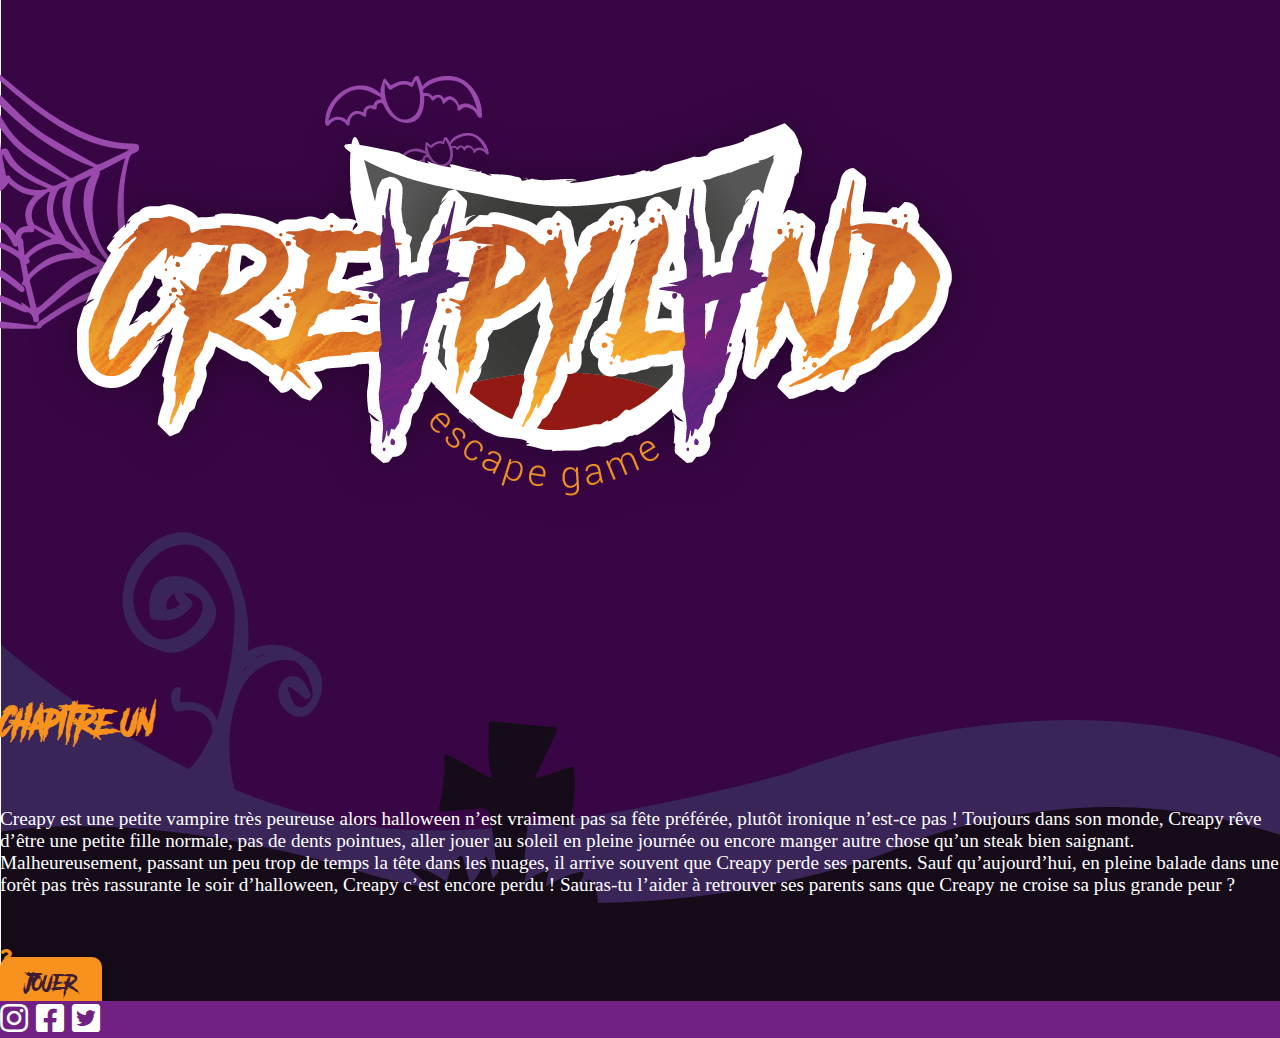
<file: index.html>
<!DOCTYPE html>
<html lang="fr">
  <head>
    <meta charset="utf-8">
    <meta name="viewport" content="width=device-width, initial-scale=1">
    <link rel="stylesheet" href="https://use.fontawesome.com/releases/v5.8.2/css/all.css">
    <link rel="stylesheet" href="https://cdn.jsdelivr.net/npm/bootstrap@4.6.0/dist/css/bootstrap.min.css" integrity="sha384-B0vP5xmATw1+K9KRQjQERJvTumQW0nPEzvF6L/Z6nronJ3oUOFUFpCjEUQouq2+l" crossorigin="anonymous">
    <link rel="stylesheet" href="css/styles3.css">
    <title>Chapitre un</title>
  </head>
  <body style="background-image: url(images/wallpaperAccueil.png);">
    <div class="container-fluid">
      <div class="container">
        <div class="row">
          <div class="d-flex justify-content-center">
            <img class="img-fluid col-sm-10 col-md-6 pt-5" src="images/logo.png">
          </div>
          <div class="col-sm-12 offset-md-1 col-md-10">
            <h2 class="h2Title anotherDangerDemo" style="">Chapitre un</h2>
            <p class="pParagraph text-justify">Creapy est une petite vampire très peureuse alors halloween n’est vraiment pas sa fête préférée, plutôt ironique n’est-ce pas ! Toujours dans son monde, Creapy rêve d’être une petite fille normale, pas de dents pointues, aller jouer au soleil en pleine journée ou encore manger autre chose qu’un steak bien saignant. Malheureusement, passant un peu trop de temps la tête dans les nuages, il arrive souvent que Creapy perde ses parents. Sauf qu’aujourd’hui, en pleine balade dans une forêt pas très rassurante le soir d’halloween, Creapy c’est encore perdu ! Sauras-tu l’aider à retrouver ses parents sans que Creapy ne croise sa plus grande peur ?</p>
            <div class=" question">
              <div class="d-flex justify-content-center">
                <p class="hovered">Découvrez un nouveau concept, l'escape game virtuel rien de plus immersif !</p>
              </div>

              <div class="d-flex justify-content-center">
                <i class="fas fa-question"></i>
              </div>

              <div class="d-flex justify-content-center">
                <a class="aLinkHome mt-3 anotherDangerDemo" href="index3.html">Jouer</a>
              </div>
            </div>
          </div>
        </div>
      </div>
    </div>
    <div class="container-fluid fixed-bottom">
      <div class="row d-flex justify-content-center divFooter">
        <div>
          <i class="fab fa-instagram px-3"></i>
          <i class="fab fa-facebook-square px-3"></i>
          <i class="fab fa-twitter-square px-3"></i>
        </div>
      </div>
    </div>
  </body>
</html>
</file>
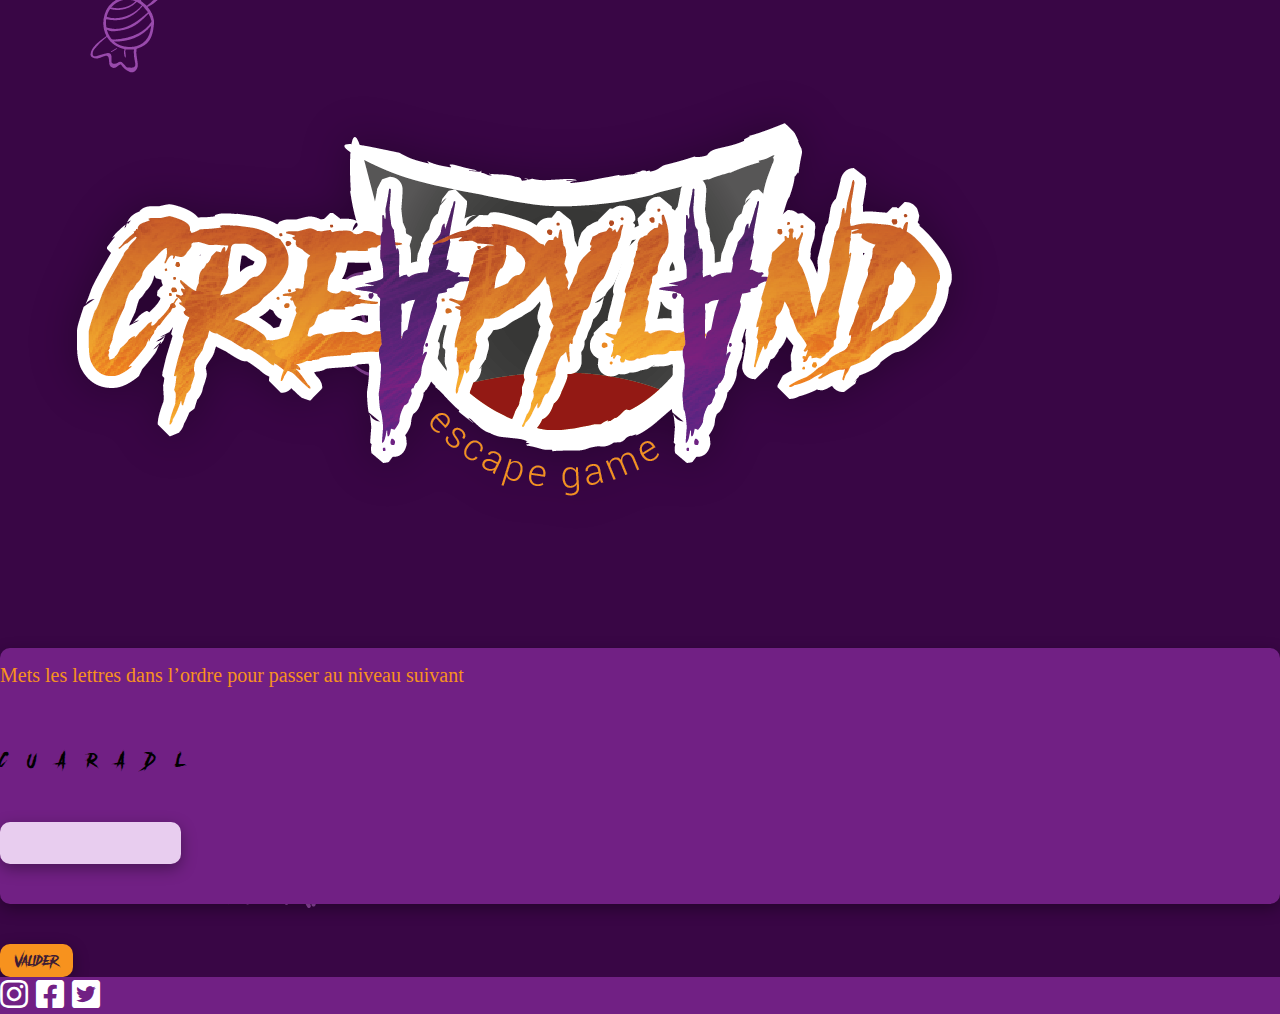
<file: index3.html>
<!DOCTYPE html>
<html lang="fr">
  <head>
    <meta charset="utf-8">
    <meta name="viewport" content="width=device-width, initial-scale=1">
    <link rel="stylesheet" href="https://use.fontawesome.com/releases/v5.8.2/css/all.css">
    <link rel="stylesheet" href="https://cdn.jsdelivr.net/npm/bootstrap@4.6.0/dist/css/bootstrap.min.css" integrity="sha384-B0vP5xmATw1+K9KRQjQERJvTumQW0nPEzvF6L/Z6nronJ3oUOFUFpCjEUQouq2+l" crossorigin="anonymous">
    <link rel="stylesheet" href="css/styles4.css">
    <title>Enigme une</title>
  </head>
  <body style="background-image: url(images/wallpaper.png);">
    <div class="container-fluid">
      <div class="container">
        <div class="row">
          <div class="d-flex justify-content-center">
            <img class="img-fluid col-sm-10 col-md-6 pt-5" src="images/logo.png">
          </div>
          <div class="col-sm-12 offset-md-1 col-md-10">
              <div class="case">
                <p class="h3Title text-center">Mets les lettres dans l’ordre pour passer au niveau suivant</p>
                <p class="pEnigme anotherDangerDemo text-white text-center">C U A R A D L</p>
                <div class="d-flex justify-content-center">
                  <input class="inputEnigme" id="inputUser">
                </div>
              </div>
              <div class="d-flex justify-content-end">
                <button class="buttonEnigme anotherDangerDemo" onclick="submitUser()">Valider</button>
              </div>

            <div id="bonneReponse" style="display: none;">
              <p class="text-white text-center mt-1">Bonne réponse !</p>
              <div class="d-flex justify-content-center">
                <a class="aLinkHome mt-3" href="index4.html">Suivant →</a>
              </div>
            </div>

          </div>
        </div>
      </div>
    </div>
    <div class="container-fluid fixed-bottom">
      <div class="row d-flex justify-content-center divFooter">
        <div>
          <i class="fab fa-instagram px-3"></i>
          <i class="fab fa-facebook-square px-3"></i>
          <i class="fab fa-twitter-square px-3"></i>
        </div>
      </div>
    </div>

    <script>
    function submitUser() {
      if (document.getElementById('inputUser').value != '') {
        if (document.getElementById('inputUser').value == "dracula") {
          document.getElementById("bonneReponse").style.display = 'block';
        } else {
          alert('Mauvaise réponse !');
        }
      } else {
        alert('Veuillez entrer une valeur !')
      }
    }
    </script>
  </body>
</html>
</file>
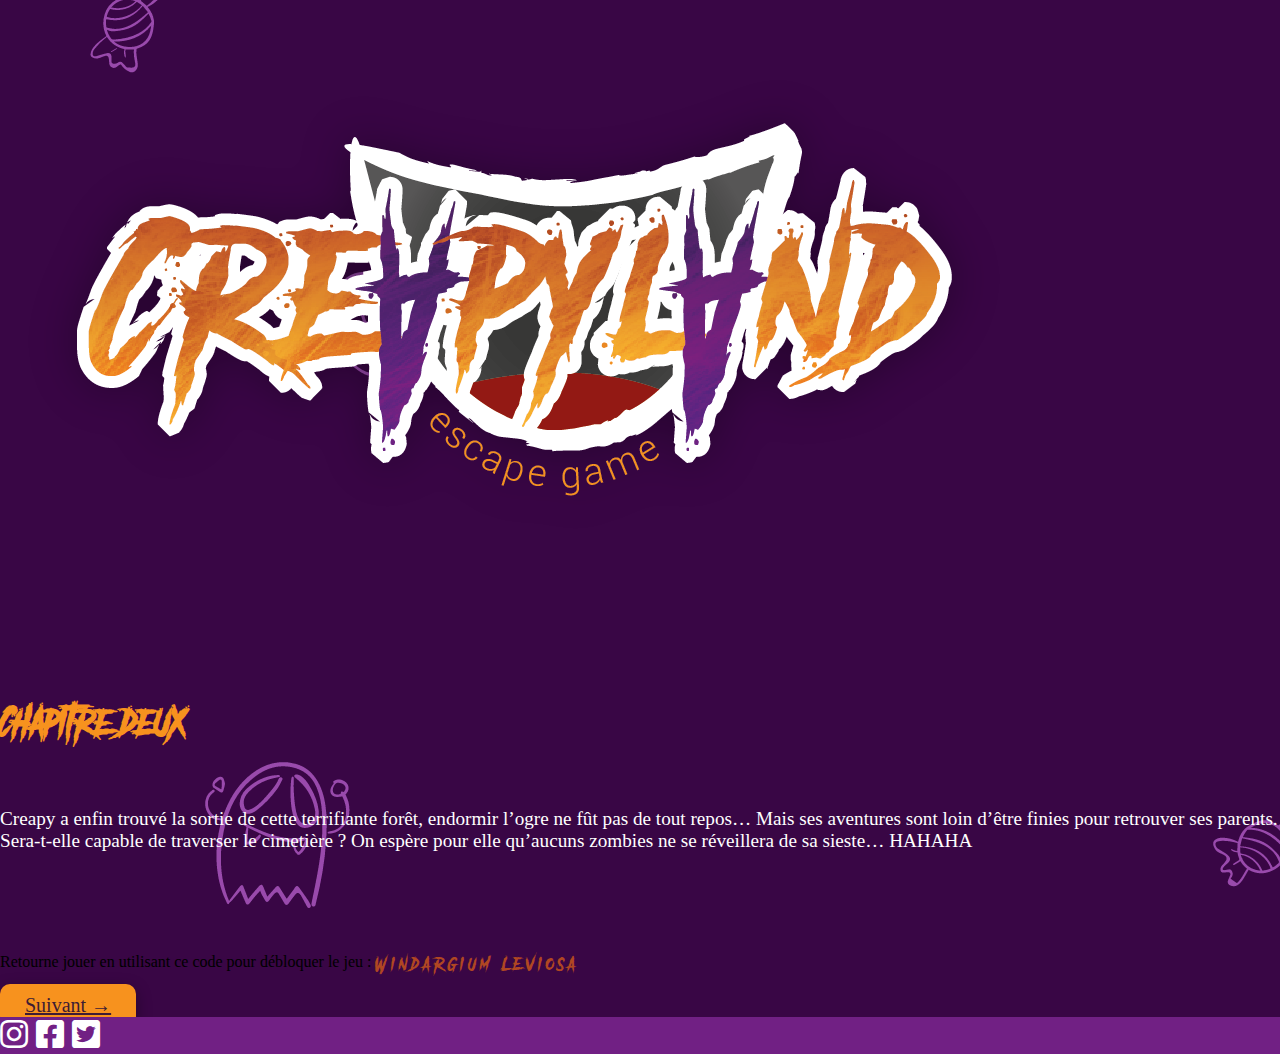
<file: index4.html>
<!DOCTYPE html>
<html lang="fr">
  <head>
    <meta charset="utf-8">
    <meta name="viewport" content="width=device-width, initial-scale=1">
    <link rel="stylesheet" href="https://use.fontawesome.com/releases/v5.8.2/css/all.css">
    <link rel="stylesheet" href="https://cdn.jsdelivr.net/npm/bootstrap@4.6.0/dist/css/bootstrap.min.css" integrity="sha384-B0vP5xmATw1+K9KRQjQERJvTumQW0nPEzvF6L/Z6nronJ3oUOFUFpCjEUQouq2+l" crossorigin="anonymous">
    <link rel="stylesheet" href="css/styles5.css">
    <title>Chapitre Un</title>
  </head>
  <body style="background-image: url(images/wallpaper.png);">
    <div class="container-fluid">
      <div class="container">
        <div class="row">
          <div class="d-flex justify-content-center">
            <img class="img-fluid col-sm-10 col-md-6 pt-5" src="images/logo.png">
          </div>
          <div class="col-sm-12 offset-md-1 col-md-10">
            <h2 class="h2Title anotherDangerDemo">Chapitre deux</h2>
            <p class="pParagraph text-justify">Creapy a enfin trouvé la sortie de cette terrifiante forêt, endormir l’ogre ne fût pas de tout repos… Mais ses aventures sont loin d’être finies pour retrouver ses parents. Sera-t-elle capable de traverser le cimetière ? On espère pour elle qu’aucuns zombies ne se réveillera de sa sieste… HAHAHA </p>
            <p class="text-white text-center mt-3">Retourne jouer en utilisant ce code pour débloquer le jeu : <span class="anotherDangerDemo reponse">Windargium Leviosa</span></p>
            <div class="d-flex justify-content-center">
              <a class="aLinkHome mt-3" href="index5.html">Suivant →</a>
            </div>
          </div>
        </div>
      </div>
    </div>
    <div class="container-fluid fixed-bottom">
      <div class="row d-flex justify-content-center divFooter">
        <div>
          <i class="fab fa-instagram px-3"></i>
          <i class="fab fa-facebook-square px-3"></i>
          <i class="fab fa-twitter-square px-3"></i>
        </div>
      </div>
    </div>
  </body>
</html>
</file>
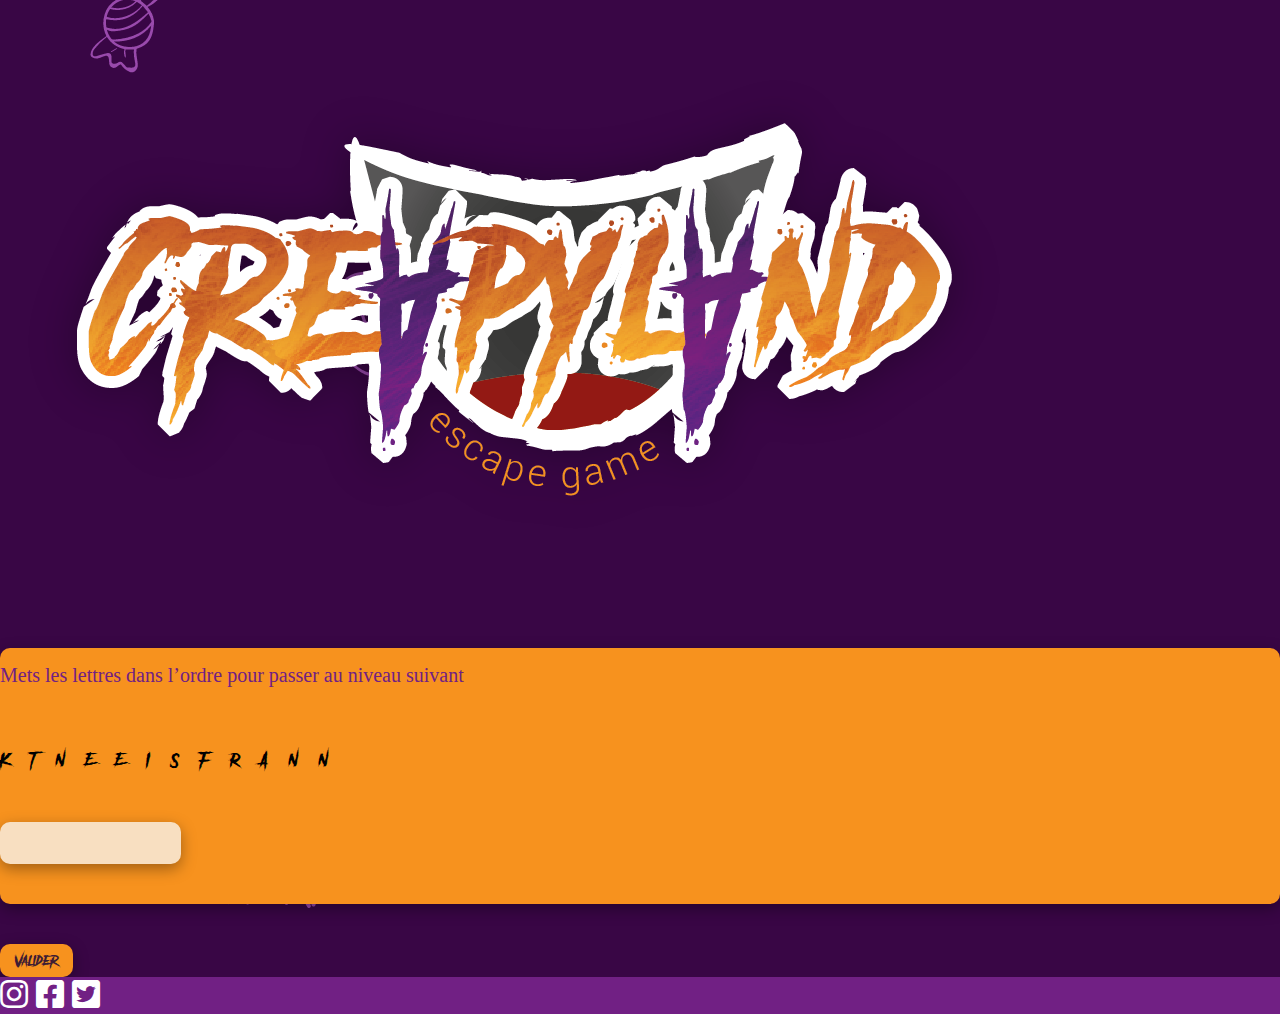
<file: index5.html>
<!DOCTYPE html>
<html lang="fr">
  <head>
    <meta charset="utf-8">
    <meta name="viewport" content="width=device-width, initial-scale=1">
    <link rel="stylesheet" href="https://use.fontawesome.com/releases/v5.8.2/css/all.css">
    <link rel="stylesheet" href="https://cdn.jsdelivr.net/npm/bootstrap@4.6.0/dist/css/bootstrap.min.css" integrity="sha384-B0vP5xmATw1+K9KRQjQERJvTumQW0nPEzvF6L/Z6nronJ3oUOFUFpCjEUQouq2+l" crossorigin="anonymous">
    <link rel="stylesheet" href="css/styles6.css">
    <title>Enigme deux</title>
  </head>
  <body style="background-image: url(images/wallpaper.png);">
    <div class="container-fluid">
      <div class="container">
        <div class="row">
          <div class="d-flex justify-content-center">
            <img class="img-fluid col-sm-10 col-md-6 pt-5" src="images/logo.png">
          </div>
          <div class="col-sm-12 offset-md-1 col-md-10">
              <div class="case">
                <p class="h3Title text-center">Mets les lettres dans l’ordre pour passer au niveau suivant</p>
                <p class="pEnigme anotherDangerDemo text-white text-center">K  T  N  E  E  I  S  F  R  A  N  N</p>
                <div class="d-flex justify-content-center">
                  <input class="inputEnigme" id="inputUser">
                </div>
              </div>
              <div class="d-flex justify-content-end">
                <button class="buttonEnigme anotherDangerDemo" onclick="submitUser()">Valider</button>
              </div>

              <div id="bonneReponse" style="display: none;">
                <p class="text-white text-center mt-1">Bonne réponse !</p>
                <div class="d-flex justify-content-center">
                  <a class="aLinkHome mt-3" href="index6.html">Suivant →</a>
                </div>
              </div>
          </div>
        </div>
      </div>
    </div>
    <div class="container-fluid fixed-bottom">
      <div class="row d-flex justify-content-center divFooter">
        <div>
          <i class="fab fa-instagram px-3"></i>
          <i class="fab fa-facebook-square px-3"></i>
          <i class="fab fa-twitter-square px-3"></i>
        </div>
      </div>
    </div>

    <script>
    function submitUser() {
      if (document.getElementById('inputUser').value != '') {
        if (document.getElementById('inputUser').value == "frankenstein") {
          document.getElementById("bonneReponse").style.display = 'block';
        } else {
          alert('Mauvaise réponse !');
        }
      } else {
        alert('Veuillez entrer une valeur !')
      }
    }
    </script>
  </body>
</html>
</file>
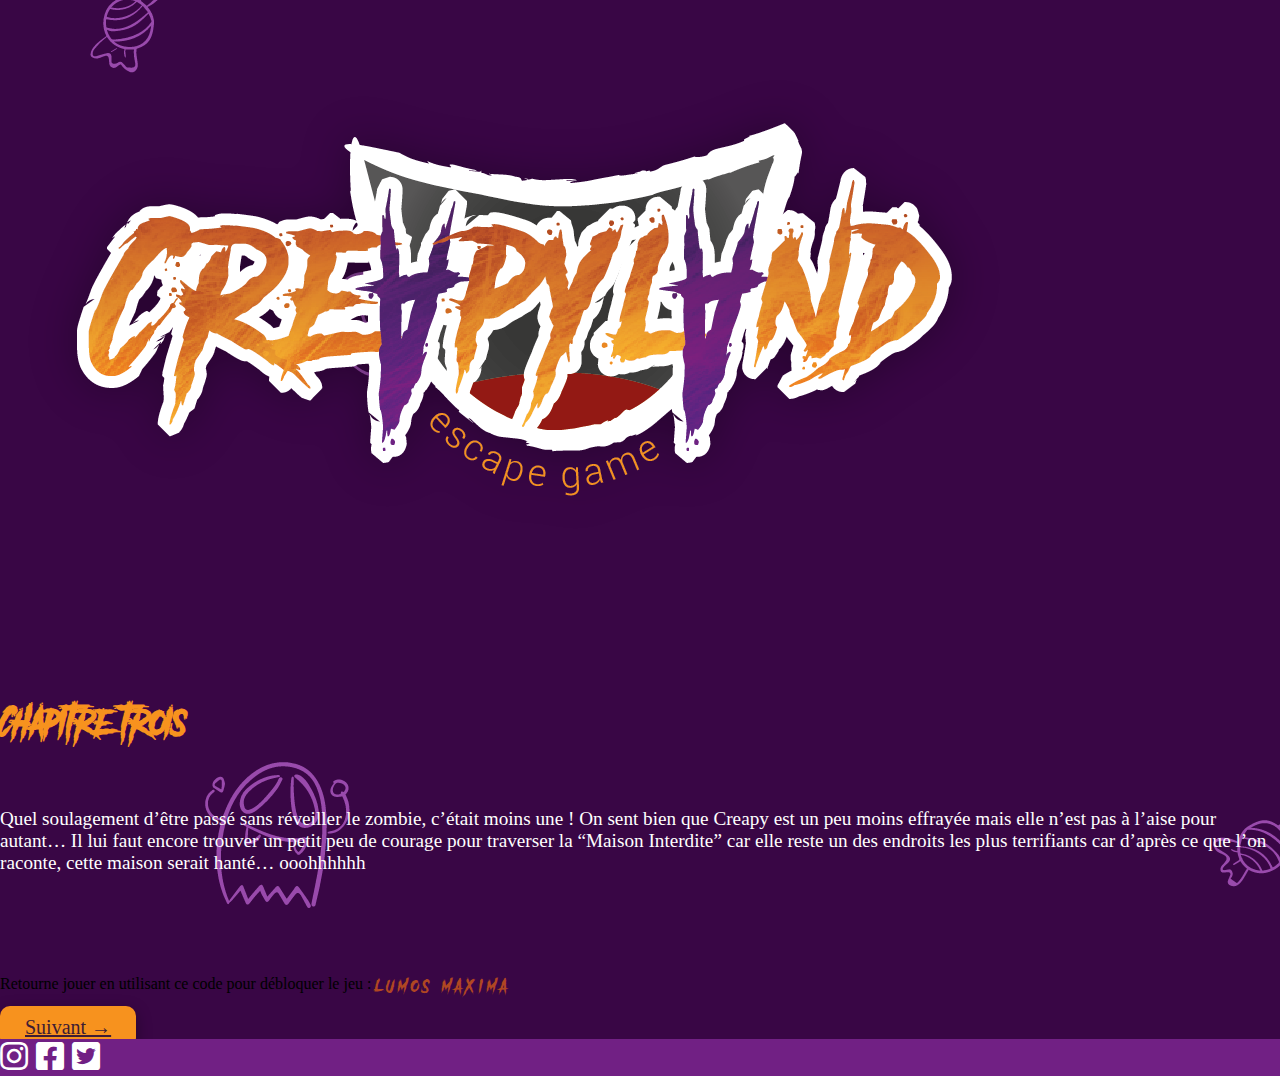
<file: index6.html>
<!DOCTYPE html>
<html lang="fr">
  <head>
    <meta charset="utf-8">
    <meta name="viewport" content="width=device-width, initial-scale=1">
    <link rel="stylesheet" href="https://use.fontawesome.com/releases/v5.8.2/css/all.css">
    <link rel="stylesheet" href="https://cdn.jsdelivr.net/npm/bootstrap@4.6.0/dist/css/bootstrap.min.css" integrity="sha384-B0vP5xmATw1+K9KRQjQERJvTumQW0nPEzvF6L/Z6nronJ3oUOFUFpCjEUQouq2+l" crossorigin="anonymous">
    <link rel="stylesheet" href="css/styles7.css">
    <title>Chapitre Trois</title>
  </head>
  <body style="background-image: url(images/wallpaper.png);">
    <div class="container-fluid">
      <div class="container">
        <div class="row">
          <div class="d-flex justify-content-center">
            <img class="img-fluid col-sm-10 col-md-6 pt-5" src="images/logo.png">
          </div>
          <div class="col-sm-12 offset-md-1 col-md-10">
            <h2 class="h2Title anotherDangerDemo">Chapitre trois</h2>
            <p class="pParagraph text-justify">Quel soulagement d’être passé sans réveiller le zombie, c’était moins une ! On sent bien que Creapy est un peu moins effrayée mais elle n’est pas à l’aise pour autant… Il lui faut encore trouver un petit peu de courage pour traverser la “Maison Interdite” car elle reste un des endroits les plus terrifiants car d’après ce que l’on raconte, cette maison serait hanté… ooohhhhhh </p>
            <p class="text-white text-center mt-3">Retourne jouer en utilisant ce code pour débloquer le jeu : <span class="anotherDangerDemo reponse">lumos maxima</span></p>
            <div class="d-flex justify-content-center">
              <a class="aLinkHome mt-3" href="index7.html">Suivant →</a>
            </div>
          </div>
        </div>
      </div>
    </div>
    <div class="container-fluid fixed-bottom">
      <div class="row d-flex justify-content-center divFooter">
        <div>
          <i class="fab fa-instagram px-3"></i>
          <i class="fab fa-facebook-square px-3"></i>
          <i class="fab fa-twitter-square px-3"></i>
        </div>
      </div>
    </div>
  </body>
</html>
</file>
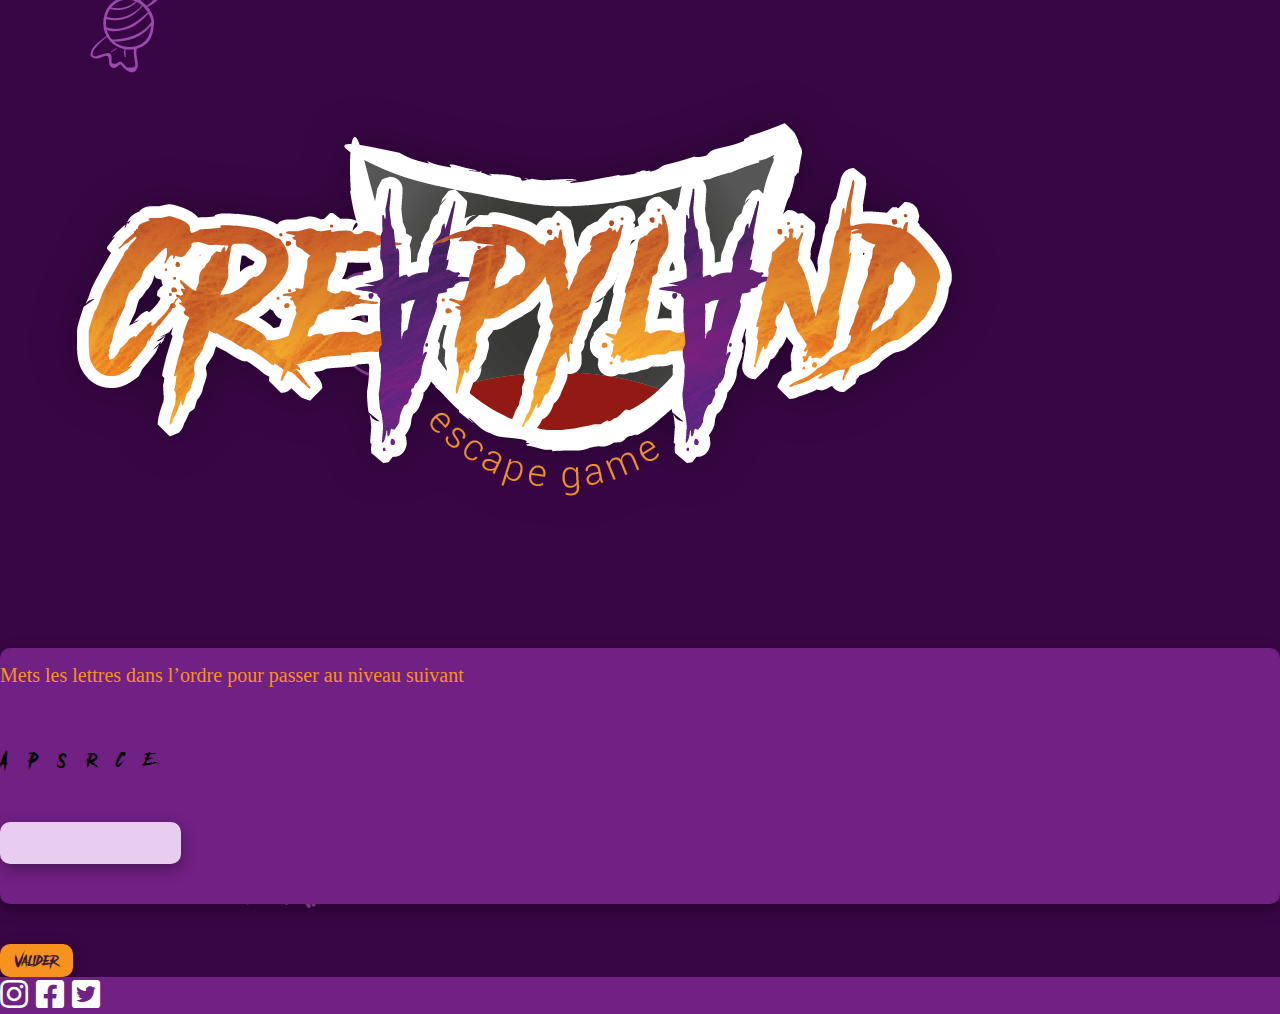
<file: index7.html>
<!DOCTYPE html>
<html lang="fr">
  <head>
    <meta charset="utf-8">
    <meta name="viewport" content="width=device-width, initial-scale=1">
    <link rel="stylesheet" href="https://use.fontawesome.com/releases/v5.8.2/css/all.css">
    <link rel="stylesheet" href="https://cdn.jsdelivr.net/npm/bootstrap@4.6.0/dist/css/bootstrap.min.css" integrity="sha384-B0vP5xmATw1+K9KRQjQERJvTumQW0nPEzvF6L/Z6nronJ3oUOFUFpCjEUQouq2+l" crossorigin="anonymous">
    <link rel="stylesheet" href="css/styles8.css">
    <title>Enigme trois</title>
  </head>
  <body style="background-image: url(images/wallpaper.png);">
    <div class="container-fluid">
      <div class="container">
        <div class="row">
          <div class="d-flex justify-content-center">
            <img class="img-fluid col-sm-10 col-md-6 pt-5" src="images/logo.png">
          </div>
          <div class="col-sm-12 offset-md-1 col-md-10">
              <div class="case">
                <p class="h3Title text-center">Mets les lettres dans l’ordre pour passer au niveau suivant</p>
                <p class="pEnigme anotherDangerDemo text-white text-center">A  P  S  R  C  E</p>
                <div class="d-flex justify-content-center">
                  <input class="inputEnigme" id="inputUser">
                </div>
              </div>
              <div class="d-flex justify-content-end">
                <button class="buttonEnigme anotherDangerDemo" onclick="submitUser()">Valider</button>
              </div>
              <div id="bonneReponse" style="display: none;">
                <p class="text-white text-center mt-1">Bonne réponse !</p>
                <div class="d-flex justify-content-center">
                  <a class="aLinkHome mt-3" href="index8.html">Suivant →</a>
                </div>
              </div>
          </div>
        </div>
      </div>
    </div>
    <div class="container-fluid fixed-bottom">
      <div class="row d-flex justify-content-center divFooter">
        <div>
          <i class="fab fa-instagram px-3"></i>
          <i class="fab fa-facebook-square px-3"></i>
          <i class="fab fa-twitter-square px-3"></i>
        </div>
      </div>
    </div>

    <script>
    function submitUser() {
      if (document.getElementById('inputUser').value != '') {
        if (document.getElementById('inputUser').value == "casper") {
          document.getElementById("bonneReponse").style.display = 'block';
        } else {
          alert('Mauvaise réponse !');
        }
      } else {
        alert('Veuillez entrer une valeur !')
      }
    }
    </script>
  </body>
</html>
</file>
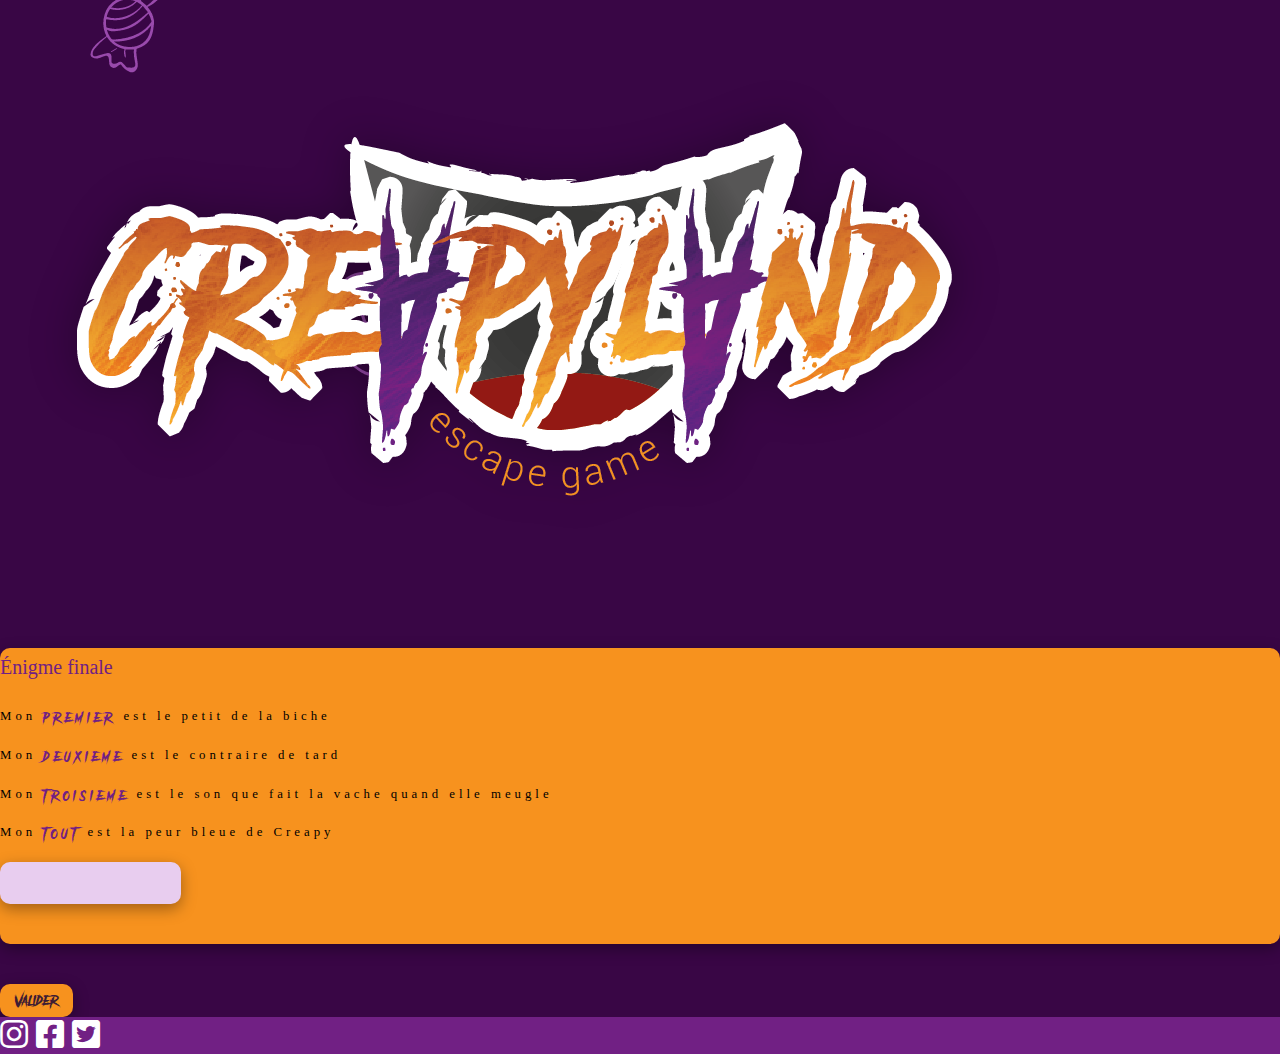
<file: index8.html>
<!DOCTYPE html>
<html lang="fr">
  <head>
    <meta charset="utf-8">
    <meta name="viewport" content="width=device-width, initial-scale=1">
    <link rel="stylesheet" href="https://use.fontawesome.com/releases/v5.8.2/css/all.css">
    <link rel="stylesheet" href="https://cdn.jsdelivr.net/npm/bootstrap@4.6.0/dist/css/bootstrap.min.css" integrity="sha384-B0vP5xmATw1+K9KRQjQERJvTumQW0nPEzvF6L/Z6nronJ3oUOFUFpCjEUQouq2+l" crossorigin="anonymous">
    <link rel="stylesheet" href="css/styles9.css">
    <title>Enigme une</title>
  </head>
  <body style="background-image: url(images/wallpaper.png);">
    <div class="container-fluid">
      <div class="container">
        <div class="row">
          <div class="d-flex justify-content-center">
            <img class="img-fluid col-sm-10 col-md-6 pt-5" src="images/logo.png">
          </div>
          <div class="col-sm-12 offset-md-1 col-md-10">
              <div class="case">
                <p class="h3Title text-center">Énigme finale</p>
                <p class="pEnigme text-white text-center">Mon <span class="anotherDangerDemo mauve">premier</span> est le petit de la biche</p>
                <p class="pEnigme text-white text-center">Mon <span class="anotherDangerDemo mauve">deuxieme</span> est le contraire de tard</p>
                <p class="pEnigme text-white text-center">Mon <span class="anotherDangerDemo mauve">troisieme</span> est le son que fait la vache quand elle meugle</p>
                <p class="pEnigme text-white text-center">Mon <span class="anotherDangerDemo mauve">tout</span> est la peur bleue de Creapy</p>
                <div class="d-flex justify-content-center">
                  <input class="inputEnigme" id="inputUser">
                </div>
              </div>
              <div class="d-flex justify-content-end">
                <button class="buttonEnigme anotherDangerDemo" onclick="submitUser()">Valider</button>
              </div>

              <div id="bonneReponse" style="display: none;">
                <p class="text-white text-center mt-1">Bonne réponse ! Tu as gagné !!</p>
                <div class="d-flex justify-content-center">
                  <a class="aLinkHome mt-3" href="index9.html">Suivant →</a>
                </div>
              </div>
          </div>
        </div>
      </div>
    </div>
    <div class="container-fluid fixed-bottom">
      <div class="row d-flex justify-content-center divFooter">
        <div>
          <i class="fab fa-instagram px-3"></i>
          <i class="fab fa-facebook-square px-3"></i>
          <i class="fab fa-twitter-square px-3"></i>
        </div>
      </div>
    </div>

    <script>
    function submitUser() {
      if (document.getElementById('inputUser').value != '') {
        if (document.getElementById('inputUser').value == "fantome" || document.getElementById('inputUser').value == "fantôme") {
          document.getElementById("bonneReponse").style.display = 'block';
        } else {
          alert('Mauvaise réponse !');
        }
      } else {
        alert('Veuillez entrer une valeur !')
      }
    }
    </script>
  </body>
</html>
</file>
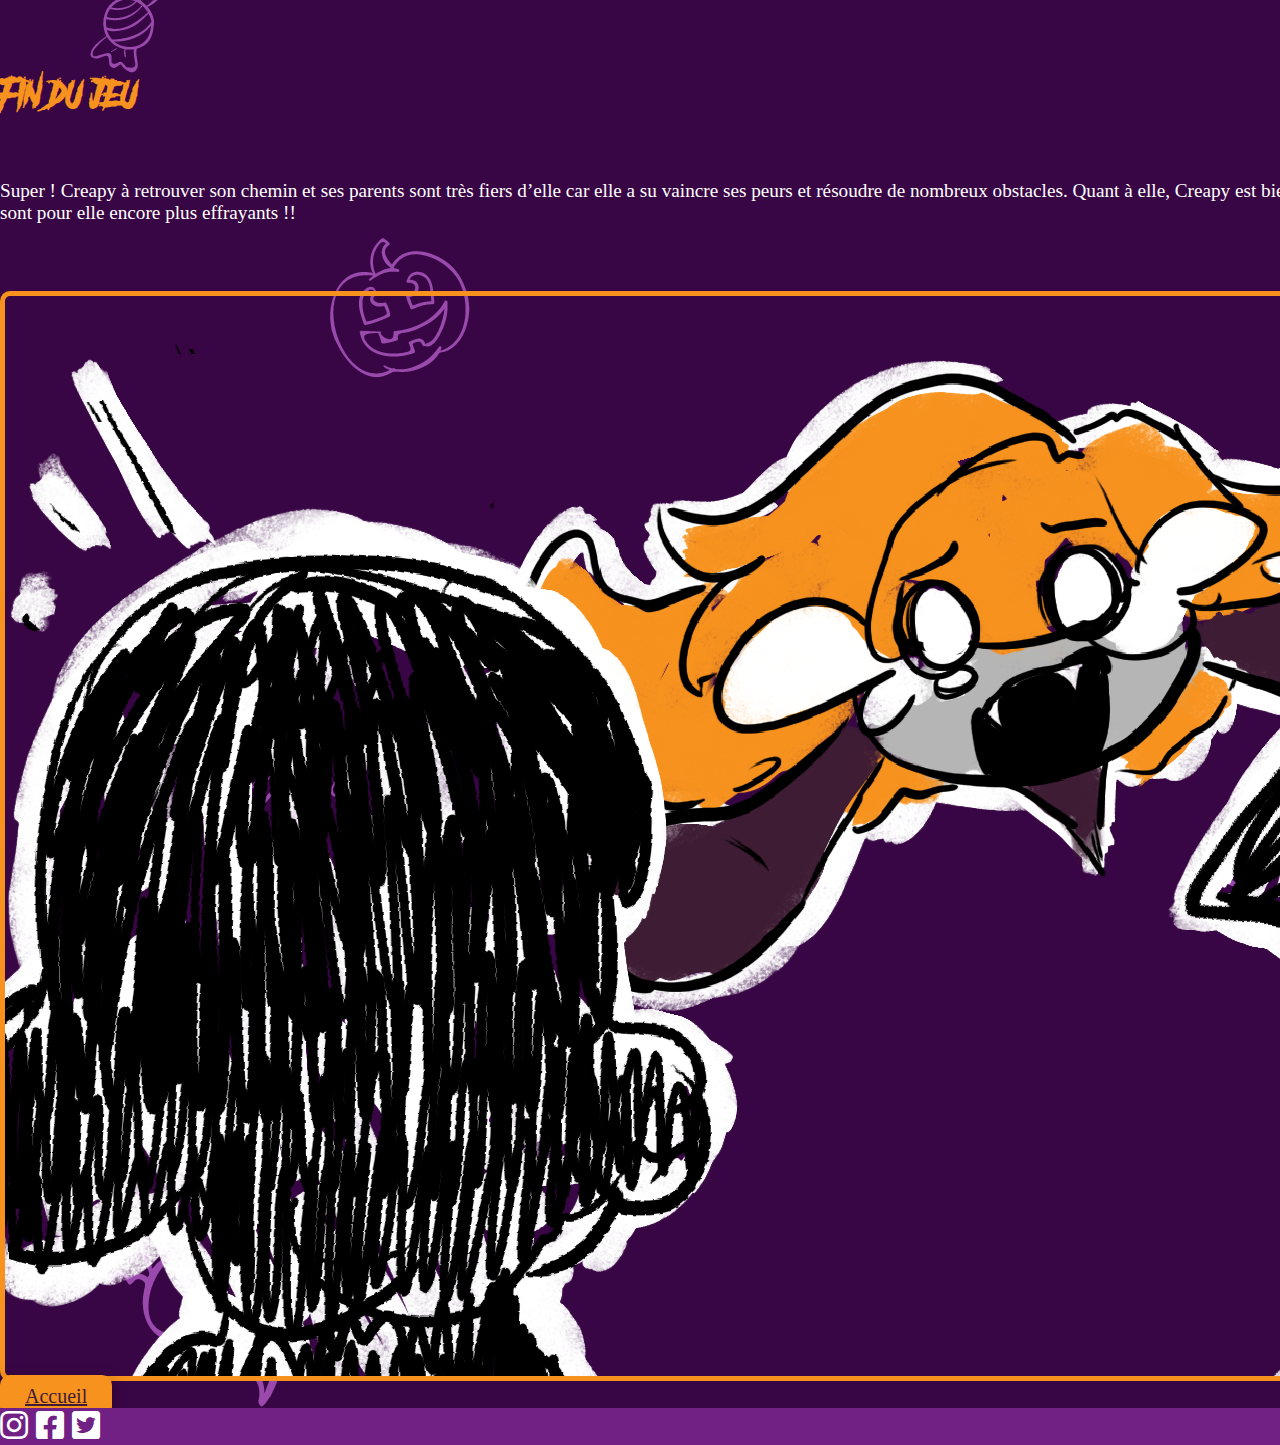
<file: index9.html>
<!DOCTYPE html>
<html lang="fr">
  <head>
    <meta charset="utf-8">
    <meta name="viewport" content="width=device-width, initial-scale=1">
    <link rel="stylesheet" href="https://use.fontawesome.com/releases/v5.8.2/css/all.css">
    <link rel="stylesheet" href="https://cdn.jsdelivr.net/npm/bootstrap@4.6.0/dist/css/bootstrap.min.css" integrity="sha384-B0vP5xmATw1+K9KRQjQERJvTumQW0nPEzvF6L/Z6nronJ3oUOFUFpCjEUQouq2+l" crossorigin="anonymous">
    <link rel="stylesheet" href="css/styles10.css">
    <title>Fin du jeu</title>
  </head>
  <body style="background-image: url(images/wallpaper.png);">
    <div class="container-fluid">
      <div class="container">
        <div class="row">
          <div class="col-sm-12 offset-md-1 col-md-10">
            <h2 class="h2Title anotherDangerDemo">Fin du jeu</h2>
            <p class="pParagraph text-justify">Super ! Creapy à retrouver son chemin et ses parents sont très fiers d’elle car elle a su vaincre ses peurs et résoudre de nombreux obstacles. Quant à elle, Creapy est bien heureuse de n’avoir croisé aucun fantôme, encore moins les petits fantômes qui sont pour elle  encore plus effrayants !!</p>
          </div>
          <div class="d-flex justify-content-center">
            <img class="img-fluid col-sm-10 col-md-6 pt-5 imgEndGame" src="images/end_game.png">
          </div>
        </div>
        <div class="d-flex justify-content-center">
          <a class="aLinkHome mt-3" href="index.html">Accueil</a>
        </div>
      </div>
    </div>
    <div class="container-fluid fixed-bottom">
      <div class="row d-flex justify-content-center divFooter">
        <div>
          <i class="fab fa-instagram px-3"></i>
          <i class="fab fa-facebook-square px-3"></i>
          <i class="fab fa-twitter-square px-3"></i>
        </div>
      </div>
    </div>
  </body>
</html>
</file>
<file: css/styles3.css>
body {
  margin: 0;
	min-height: 100vh;
	display: grid;
	grid-template-rows: auto 1fr auto;
}

@font-face {
    font-family: 'anotherDangerDemo';
    src: url("../polices/another_danger_demo.otf") format("truetype");
}

.anotherDangerDemo {
  font-family: 'anotherDangerDemo';
}

.h2Title {
  color:#F7921E;
  font-size: 2rem;
  padding-top: 2.5rem;
}

.pParagraph {
  color: #FFFFFF;
  font-family: Roboto condensed;
  font-size: 1.2rem;
  padding-top: 2rem;
}

.h3Title {
  color: #F7921E;
  font-family: Roboto condensed;
  font-size: 1.25rem;
  padding-top: 1rem;
  padding-bottom: 5rem;
}

.divFooter {
  color: #FFFFFF;
  font-size: 2rem;
  background-color: #712084;
}

.aLinkHome {
  padding: 10px 25px;
  background-color:#F7921E;
  color: #3E1C34;
  font-size: 1.25em;
  border-radius: 10px;
  border: unset;
  box-shadow: rgba(0, 0, 0, 0.35) 0px 5px 15px;
  margin-bottom: 5rem;
}

.question {
  color: #F7921E;
}

.question:hover .hovered {
  opacity: 1;
}

.hovered {
  opacity: 0;
}
</file>
<file: css/styles4.css>
body {
  margin: 0;
	min-height: 100vh;
	display: grid;
	grid-template-rows: auto 1fr auto;
}

@font-face {
    font-family: 'anotherDangerDemo';
    src: url("../polices/another_danger_demo.otf") format("truetype");
}

.anotherDangerDemo {
  font-family: 'anotherDangerDemo';
}

.h2Title {
  color:#F7921E;
  font-size: 2rem;
  padding-top: 2.5rem;
}

.pParagraph {
  color: #FFFFFF;
  font-family: Roboto condensed;
  font-size: 1.2rem;
  padding-top: 2rem;
  padding-bottom: 5rem;
}

.h3Title {
  color: #F7921E;
  font-family: Roboto condensed;
  font-size: 1.25rem;
  padding-top: 1rem;
  padding-bottom: 2.5rem;
}

.divFooter {
  color: #FFFFFF;
  font-size: 2rem;
  background-color: #712084;
}

.case {
  background-color: #712084;
  border-radius: 10px;
  box-shadow: rgba(0, 0, 0, 0.35) 0px 5px 15px;
}

.pEnigme {
  padding-bottom: 2rem;
  letter-spacing: 0.5rem;
}

.inputEnigme {
  background-color: #E8CDEF;
  border-radius: 10px;
  border: unset;
  box-shadow: rgba(0, 0, 0, 0.35) 0px 5px 15px;
  height: 40px;
  margin-bottom: 2.5rem;
}

.buttonEnigme {
  background-color: #F7921E;
  border-radius: 10px;
  border: unset;
  box-shadow: rgba(0, 0, 0, 0.35) 0px 5px 15px;
  color: #3E1C34;
  padding: 5px 15px;
  margin-top: 2.5rem;
}

.reponse {
  color: #B04722;
  letter-spacing: 0.25rem;
}

.aLinkHome {
  padding: 10px 25px;
  background-color:#F7921E;
  color: #3E1C34;
  font-size: 1.25em;
  border-radius: 10px;
  border: unset;
  box-shadow: rgba(0, 0, 0, 0.35) 0px 5px 15px;
  margin-bottom: 5rem;
}
</file>
<file: css/styles5.css>
body {
  margin: 0;
	min-height: 100vh;
	display: grid;
	grid-template-rows: auto 1fr auto;
}

@font-face {
    font-family: 'anotherDangerDemo';
    src: url("../polices/another_danger_demo.otf") format("truetype");
}

.anotherDangerDemo {
  font-family: 'anotherDangerDemo';
}

.h2Title {
  color:#F7921E;
  font-size: 2rem;
  padding-top: 2.5rem;
}

.pParagraph {
  color: #FFFFFF;
  font-family: Roboto condensed;
  font-size: 1.2rem;
  padding-top: 2rem;
  padding-bottom: 5rem;
}

.h3Title {
  color: #F7921E;
  font-family: Roboto condensed;
  font-size: 1.25rem;
  padding-top: 1rem;
  padding-bottom: 5rem;
}

.divFooter {
  color: #FFFFFF;
  font-size: 2rem;
  background-color: #712084;
}

.aLinkHome {
  padding: 10px 25px;
  background-color:#F7921E;
  color: #3E1C34;
  font-size: 1.25em;
  border-radius: 10px;
  border: unset;
  box-shadow: rgba(0, 0, 0, 0.35) 0px 5px 15px;
  margin-bottom: 5rem;
}

.reponse {
  color: #B04722;
  letter-spacing: 0.25rem;
}
</file>
<file: css/styles6.css>
body {
  margin: 0;
	min-height: 100vh;
	display: grid;
	grid-template-rows: auto 1fr auto;
}

@font-face {
    font-family: 'anotherDangerDemo';
    src: url("../polices/another_danger_demo.otf") format("truetype");
}

.anotherDangerDemo {
  font-family: 'anotherDangerDemo';
}

.h2Title {
  color:#F7921E;
  font-size: 2rem;
  padding-top: 2.5rem;
}

.pParagraph {
  color: #FFFFFF;
  font-family: Roboto condensed;
  font-size: 1.2rem;
  padding-top: 2rem;
  padding-bottom: 5rem;
}

.h3Title {
  color: #712084;
  font-family: Roboto condensed;
  font-size: 1.25rem;
  padding-top: 1rem;
  padding-bottom: 2.5rem;
}

.divFooter {
  color: #FFFFFF;
  font-size: 2rem;
  background-color: #712084;
}

.case {
  background-color: #F7921E;
  border-radius: 10px;
  box-shadow: rgba(0, 0, 0, 0.35) 0px 5px 15px;
}

.pEnigme {
  padding-bottom: 2rem;
  letter-spacing: 0.5rem;
}

.inputEnigme {
  background-color: #F8DFC1;
  border-radius: 10px;
  border: unset;
  box-shadow: rgba(0, 0, 0, 0.35) 0px 5px 15px;
  height: 40px;
  margin-bottom: 2.5rem;
}

.buttonEnigme {
  background-color: #F7921E;
  border-radius: 10px;
  border: unset;
  box-shadow: rgba(0, 0, 0, 0.35) 0px 5px 15px;
  color: #3E1C34;
  padding: 5px 15px;
  margin-top: 2.5rem;
}

.reponse {
  color: #B04722;
  letter-spacing: 0.25rem;
}

.aLinkHome {
  padding: 10px 25px;
  background-color:#F7921E;
  color: #3E1C34;
  font-size: 1.25em;
  border-radius: 10px;
  border: unset;
  box-shadow: rgba(0, 0, 0, 0.35) 0px 5px 15px;
  margin-bottom: 5rem;
}
</file>
<file: css/styles7.css>
body {
  margin: 0;
	min-height: 100vh;
	display: grid;
	grid-template-rows: auto 1fr auto;
}

@font-face {
    font-family: 'anotherDangerDemo';
    src: url("../polices/another_danger_demo.otf") format("truetype");
}

.anotherDangerDemo {
  font-family: 'anotherDangerDemo';
}

.h2Title {
  color:#F7921E;
  font-size: 2rem;
  padding-top: 2.5rem;
}

.pParagraph {
  color: #FFFFFF;
  font-family: Roboto condensed;
  font-size: 1.2rem;
  padding-top: 2rem;
  padding-bottom: 5rem;
}

.h3Title {
  color: #F7921E;
  font-family: Roboto condensed;
  font-size: 1.25rem;
  padding-top: 1rem;
  padding-bottom: 5rem;
}

.divFooter {
  color: #FFFFFF;
  font-size: 2rem;
  background-color: #712084;
}

.aLinkHome {
  padding: 10px 25px;
  background-color:#F7921E;
  color: #3E1C34;
  font-size: 1.25em;
  border-radius: 10px;
  border: unset;
  box-shadow: rgba(0, 0, 0, 0.35) 0px 5px 15px;
  margin-bottom: 5rem;
}

.reponse {
  color: #B04722;
  letter-spacing: 0.25rem;
}
</file>
<file: css/styles8.css>
body {
  margin: 0;
	min-height: 100vh;
	display: grid;
	grid-template-rows: auto 1fr auto;
}

@font-face {
    font-family: 'anotherDangerDemo';
    src: url("../polices/another_danger_demo.otf") format("truetype");
}

.anotherDangerDemo {
  font-family: 'anotherDangerDemo';
}

.h2Title {
  color:#F7921E;
  font-size: 2rem;
  padding-top: 2.5rem;
}

.pParagraph {
  color: #FFFFFF;
  font-family: Roboto condensed;
  font-size: 1.2rem;
  padding-top: 2rem;
  padding-bottom: 5rem;
}

.h3Title {
  color: #F7921E;
  font-family: Roboto condensed;
  font-size: 1.25rem;
  padding-top: 1rem;
  padding-bottom: 2.5rem;
}

.divFooter {
  color: #FFFFFF;
  font-size: 2rem;
  background-color: #712084;
}

.case {
  background-color: #712084;
  border-radius: 10px;
  box-shadow: rgba(0, 0, 0, 0.35) 0px 5px 15px;
}

.pEnigme {
  padding-bottom: 2rem;
  letter-spacing: 0.5rem;
}

.inputEnigme {
  background-color: #E8CDEF;
  border-radius: 10px;
  border: unset;
  box-shadow: rgba(0, 0, 0, 0.35) 0px 5px 15px;
  height: 40px;
  margin-bottom: 2.5rem;
}

.buttonEnigme {
  background-color: #F7921E;
  border-radius: 10px;
  border: unset;
  box-shadow: rgba(0, 0, 0, 0.35) 0px 5px 15px;
  color: #3E1C34;
  padding: 5px 15px;
  margin-top: 2.5rem;
}

.reponse {
  color: #B04722;
  letter-spacing: 0.25rem;
}

.aLinkHome {
  padding: 10px 25px;
  background-color:#F7921E;
  color: #3E1C34;
  font-size: 1.25em;
  border-radius: 10px;
  border: unset;
  box-shadow: rgba(0, 0, 0, 0.35) 0px 5px 15px;
  margin-bottom: 5rem;
}
</file>
<file: css/styles9.css>
body {
  margin: 0;
	min-height: 100vh;
	display: grid;
	grid-template-rows: auto 1fr auto;
}

@font-face {
    font-family: 'anotherDangerDemo';
    src: url("../polices/another_danger_demo.otf") format("truetype");
}

.anotherDangerDemo {
  font-family: 'anotherDangerDemo';
}

.h2Title {
  color:#F7921E;
  font-size: 2rem;
  padding-top: 2.5rem;
}

.pParagraph {
  color: #FFFFFF;
  font-family: Roboto condensed;
  font-size: 1.2rem;
  padding-top: 2rem;
  padding-bottom: 5rem;
}

.h3Title {
  color: #712084;
  font-family: Roboto condensed;
  font-size: 1.25rem;
  padding-top: 0.5rem;
  padding-bottom: 0.5rem;
}

.divFooter {
  color: #FFFFFF;
  font-size: 2rem;
  background-color: #712084;
}

.case {
  background-color: #F7921E;
  border-radius: 10px;
  box-shadow: rgba(0, 0, 0, 0.35) 0px 5px 15px;
}

.pEnigme {
  padding-bottom: 0.25rem;
  letter-spacing: 0.25rem;
  font-size: 0.8rem;
}

.inputEnigme {
  background-color: #E8CDEF;
  border-radius: 10px;
  border: unset;
  box-shadow: rgba(0, 0, 0, 0.35) 0px 5px 15px;
  height: 40px;
  margin-bottom: 2.5rem;
}

.buttonEnigme {
  background-color: #F7921E;
  border-radius: 10px;
  border: unset;
  box-shadow: rgba(0, 0, 0, 0.35) 0px 5px 15px;
  color: #3E1C34;
  padding: 5px 15px;
  margin-top: 2.5rem;
}

.reponse {
  color: #B04722;
  letter-spacing: 0.25rem;
}

.aLinkHome {
  padding: 10px 25px;
  background-color:#F7921E;
  color: #3E1C34;
  font-size: 1.25em;
  border-radius: 10px;
  border: unset;
  box-shadow: rgba(0, 0, 0, 0.35) 0px 5px 15px;
  margin-bottom: 5rem;
}

.mauve {
  color: #712084;
}
</file>
<file: css/styles10.css>
body {
  margin: 0;
	min-height: 100vh;
	display: grid;
	grid-template-rows: auto 1fr auto;
}

@font-face {
    font-family: 'anotherDangerDemo';
    src: url("../polices/another_danger_demo.otf") format("truetype");
}

.anotherDangerDemo {
  font-family: 'anotherDangerDemo';
}

.h2Title {
  color:#F7921E;
  font-size: 2rem;
  padding-top: 2.5rem;
}

.pParagraph {
  color: #FFFFFF;
  font-family: Roboto condensed;
  font-size: 1.2rem;
  padding-top: 2rem;
}

.h3Title {
  color: #F7921E;
  font-family: Roboto condensed;
  font-size: 1.25rem;
  padding-top: 1rem;
  padding-bottom: 5rem;
}

.divFooter {
  color: #FFFFFF;
  font-size: 2rem;
  background-color: #712084;
}

.aLinkHome {
  padding: 10px 25px;
  background-color:#F7921E;
  color: #3E1C34;
  font-size: 1.25em;
  border-radius: 10px;
  border: unset;
  box-shadow: rgba(0, 0, 0, 0.35) 0px 5px 15px;
  margin-bottom: 5rem;
}

.reponse {
  color: #B04722;
  letter-spacing: 0.25rem;
}

.imgEndGame {
  border-radius: 10px;
  border: 5px solid #F7921E;
  padding: 0;
  margin-top: 3rem;
}
</file>
